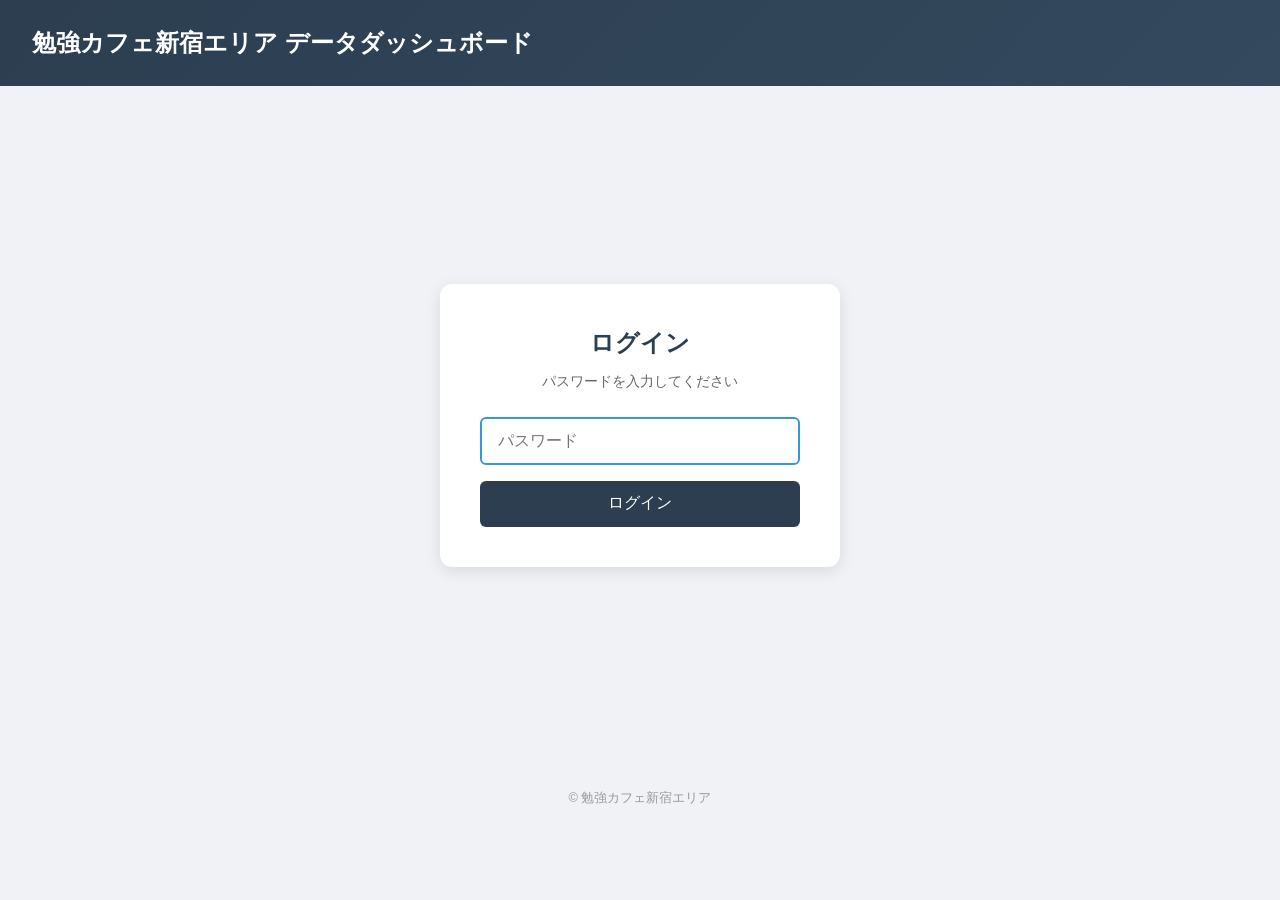
<file: index.html>
<!DOCTYPE html>
<html lang="ja">
<head>
    <meta charset="UTF-8">
    <meta name="viewport" content="width=device-width, initial-scale=1.0">
    <title>勉強カフェ新宿 データ管理 - ログイン</title>
    <link rel="stylesheet" href="css/style.css">
    <style>
        .login-wrapper {
            display: flex;
            justify-content: center;
            align-items: center;
            min-height: 70vh;
        }
        .login-box {
            background: #fff;
            border-radius: 12px;
            padding: 2.5rem;
            box-shadow: 0 4px 16px rgba(0,0,0,0.1);
            text-align: center;
            max-width: 400px;
            width: 100%;
        }
        .login-box h2 {
            color: #2c3e50;
            margin-bottom: 0.5rem;
        }
        .login-box p {
            color: #666;
            font-size: 0.9rem;
            margin-bottom: 1.5rem;
        }
        .login-box input[type="password"] {
            width: 100%;
            padding: 0.8rem 1rem;
            border: 2px solid #ddd;
            border-radius: 6px;
            font-size: 1rem;
            margin-bottom: 1rem;
            transition: border-color 0.2s;
        }
        .login-box input[type="password"]:focus {
            outline: none;
            border-color: #3498db;
        }
        .login-box button {
            width: 100%;
            padding: 0.8rem;
            background: #2c3e50;
            color: #fff;
            border: none;
            border-radius: 6px;
            font-size: 1rem;
            cursor: pointer;
            transition: background 0.2s;
        }
        .login-box button:hover {
            background: #34495e;
        }
        .login-error {
            color: #e74c3c;
            font-size: 0.85rem;
            margin-top: 0.5rem;
            display: none;
        }
    </style>
</head>
<body>
    <header>
        <h1>勉強カフェ新宿エリア データダッシュボード</h1>
    </header>
    <main>
        <div class="login-wrapper">
            <div class="login-box">
                <h2>ログイン</h2>
                <p>パスワードを入力してください</p>
                <form onsubmit="return handleLogin()">
                    <input type="password" id="password" placeholder="パスワード" autofocus>
                    <button type="submit">ログイン</button>
                </form>
                <div class="login-error" id="error">パスワードが正しくありません</div>
            </div>
        </div>
    </main>
    <footer><p>&copy; 勉強カフェ新宿エリア</p></footer>
    <script>
    // Check if already authenticated
    if (sessionStorage.getItem('bc_auth') === 'ok') {
        window.location.href = 'dashboard.html';
    }

    function handleLogin() {
        const pw = document.getElementById('password').value;
        // Simple hash check (SHA-256 of password)
        const encoder = new TextEncoder();
        crypto.subtle.digest('SHA-256', encoder.encode(pw)).then(hash => {
            const hashHex = Array.from(new Uint8Array(hash))
                .map(b => b.toString(16).padStart(2, '0')).join('');
            // SHA-256 hash check
            if (hashHex === 'caca9e026d61a5cc5f60294b44752a13377582797ef998befc7318b892122148') {
                sessionStorage.setItem('bc_auth', 'ok');
                window.location.href = 'dashboard.html';
            } else {
                document.getElementById('error').style.display = 'block';
            }
        });
        return false;
    }
    </script>
</body>
</html>
</file>
<file: css/style.css>
* {
    margin: 0;
    padding: 0;
    box-sizing: border-box;
}

body {
    font-family: "Hiragino Sans", "Hiragino Kaku Gothic ProN", "Noto Sans JP", "Meiryo", sans-serif;
    background: #f0f2f5;
    color: #333;
    line-height: 1.6;
}

header {
    background: linear-gradient(135deg, #2c3e50, #34495e);
    color: #fff;
    padding: 1.5rem 2rem;
}

header h1 {
    font-size: 1.5rem;
}

header .subtitle {
    margin-top: 0.3rem;
    opacity: 0.8;
    font-size: 0.9rem;
}

main {
    max-width: 1200px;
    margin: 1.5rem auto;
    padding: 0 1rem;
}

/* Navigation cards on index */
.data-links {
    display: grid;
    grid-template-columns: repeat(auto-fit, minmax(240px, 1fr));
    gap: 1.5rem;
    margin-bottom: 2rem;
}

.card {
    display: block;
    background: #fff;
    border-radius: 8px;
    padding: 1.5rem;
    text-decoration: none;
    color: #333;
    box-shadow: 0 2px 4px rgba(0, 0, 0, 0.08);
    transition: transform 0.2s, box-shadow 0.2s;
}

.card:hover {
    transform: translateY(-2px);
    box-shadow: 0 4px 12px rgba(0, 0, 0, 0.15);
}

.card h2 {
    color: #2c3e50;
    margin-bottom: 0.5rem;
    font-size: 1.2rem;
}

.card p {
    color: #666;
    font-size: 0.9rem;
}

/* Data period banner */
.data-period {
    background: #e8f4f8;
    border-left: 4px solid #3498db;
    padding: 0.75rem 1rem;
    margin-bottom: 1.5rem;
    border-radius: 0 4px 4px 0;
    font-size: 0.9rem;
}

.data-period strong {
    color: #2c3e50;
}

.data-note {
    background: #fff3cd;
    border-left: 4px solid #ffc107;
    padding: 0.75rem 1rem;
    margin-bottom: 1.5rem;
    border-radius: 0 4px 4px 0;
    font-size: 0.85rem;
    color: #856404;
}

/* Navigation */
.back-link {
    display: inline-block;
    margin-bottom: 1rem;
    color: #3498db;
    text-decoration: none;
    font-size: 0.9rem;
}

.back-link:hover {
    text-decoration: underline;
}

h1.page-title {
    margin-bottom: 1rem;
    color: #2c3e50;
    font-size: 1.4rem;
}

/* Summary stats */
.stats-grid {
    display: grid;
    grid-template-columns: repeat(auto-fit, minmax(180px, 1fr));
    gap: 1rem;
    margin-bottom: 1.5rem;
}

.stat-card {
    background: #fff;
    border-radius: 8px;
    padding: 1rem 1.2rem;
    box-shadow: 0 1px 3px rgba(0, 0, 0, 0.08);
    text-align: center;
}

.stat-card .stat-value {
    font-size: 1.6rem;
    font-weight: bold;
    color: #2c3e50;
}

.stat-card .stat-label {
    font-size: 0.8rem;
    color: #666;
    margin-top: 0.3rem;
}

.stat-card.bcs { border-top: 3px solid #3498db; }
.stat-card.bp { border-top: 3px solid #e74c3c; }
.stat-card.total { border-top: 3px solid #2ecc71; }
.stat-card.warn { border-top: 3px solid #f39c12; }

/* Chart sections */
.chart-section {
    background: #fff;
    border-radius: 8px;
    padding: 1.5rem;
    margin-bottom: 1.5rem;
    box-shadow: 0 1px 3px rgba(0, 0, 0, 0.08);
}

.chart-section h2 {
    font-size: 1.1rem;
    color: #2c3e50;
    margin-bottom: 1rem;
    padding-bottom: 0.5rem;
    border-bottom: 1px solid #eee;
}

.chart-container {
    position: relative;
    width: 100%;
    max-height: 400px;
}

/* Tables */
.data-table-wrapper {
    overflow-x: auto;
    margin-bottom: 1.5rem;
}

.data-table {
    width: 100%;
    border-collapse: collapse;
    background: #fff;
    border-radius: 8px;
    overflow: hidden;
    box-shadow: 0 1px 3px rgba(0, 0, 0, 0.08);
    font-size: 0.85rem;
}

.data-table th,
.data-table td {
    padding: 0.6rem 0.8rem;
    text-align: left;
    border-bottom: 1px solid #eee;
    white-space: nowrap;
}

.data-table th {
    background: #2c3e50;
    color: #fff;
    font-weight: 500;
    position: sticky;
    top: 0;
}

.data-table tr:hover {
    background: #f8f9fa;
}

.data-table tr:nth-child(even) {
    background: #fafafa;
}

.data-table tr:nth-child(even):hover {
    background: #f0f0f0;
}

/* Two column layout */
.two-col {
    display: grid;
    grid-template-columns: 1fr 1fr;
    gap: 1.5rem;
}

@media (max-width: 768px) {
    .two-col {
        grid-template-columns: 1fr;
    }
    .stats-grid {
        grid-template-columns: repeat(2, 1fr);
    }
}

/* Tabs */
.tab-container {
    margin-bottom: 1rem;
}

.tab-buttons {
    display: flex;
    gap: 0;
    border-bottom: 2px solid #eee;
    margin-bottom: 1rem;
}

.tab-btn {
    padding: 0.6rem 1.2rem;
    border: none;
    background: none;
    cursor: pointer;
    font-size: 0.9rem;
    color: #666;
    border-bottom: 2px solid transparent;
    margin-bottom: -2px;
    transition: all 0.2s;
}

.tab-btn.active {
    color: #2c3e50;
    border-bottom-color: #3498db;
    font-weight: 600;
}

.tab-btn:hover {
    color: #2c3e50;
}

.tab-content {
    display: none;
}

.tab-content.active {
    display: block;
}

/* Loading */
.loading {
    text-align: center;
    padding: 3rem;
    color: #999;
}

footer {
    text-align: center;
    padding: 1.5rem;
    color: #999;
    font-size: 0.8rem;
    margin-top: 1rem;
}

/* Search & filter */
.filter-bar {
    display: flex;
    gap: 0.5rem;
    margin-bottom: 1rem;
    flex-wrap: wrap;
}

.filter-bar input,
.filter-bar select {
    padding: 0.4rem 0.8rem;
    border: 1px solid #ddd;
    border-radius: 4px;
    font-size: 0.85rem;
}

.filter-bar input {
    flex: 1;
    min-width: 200px;
}
</file>
